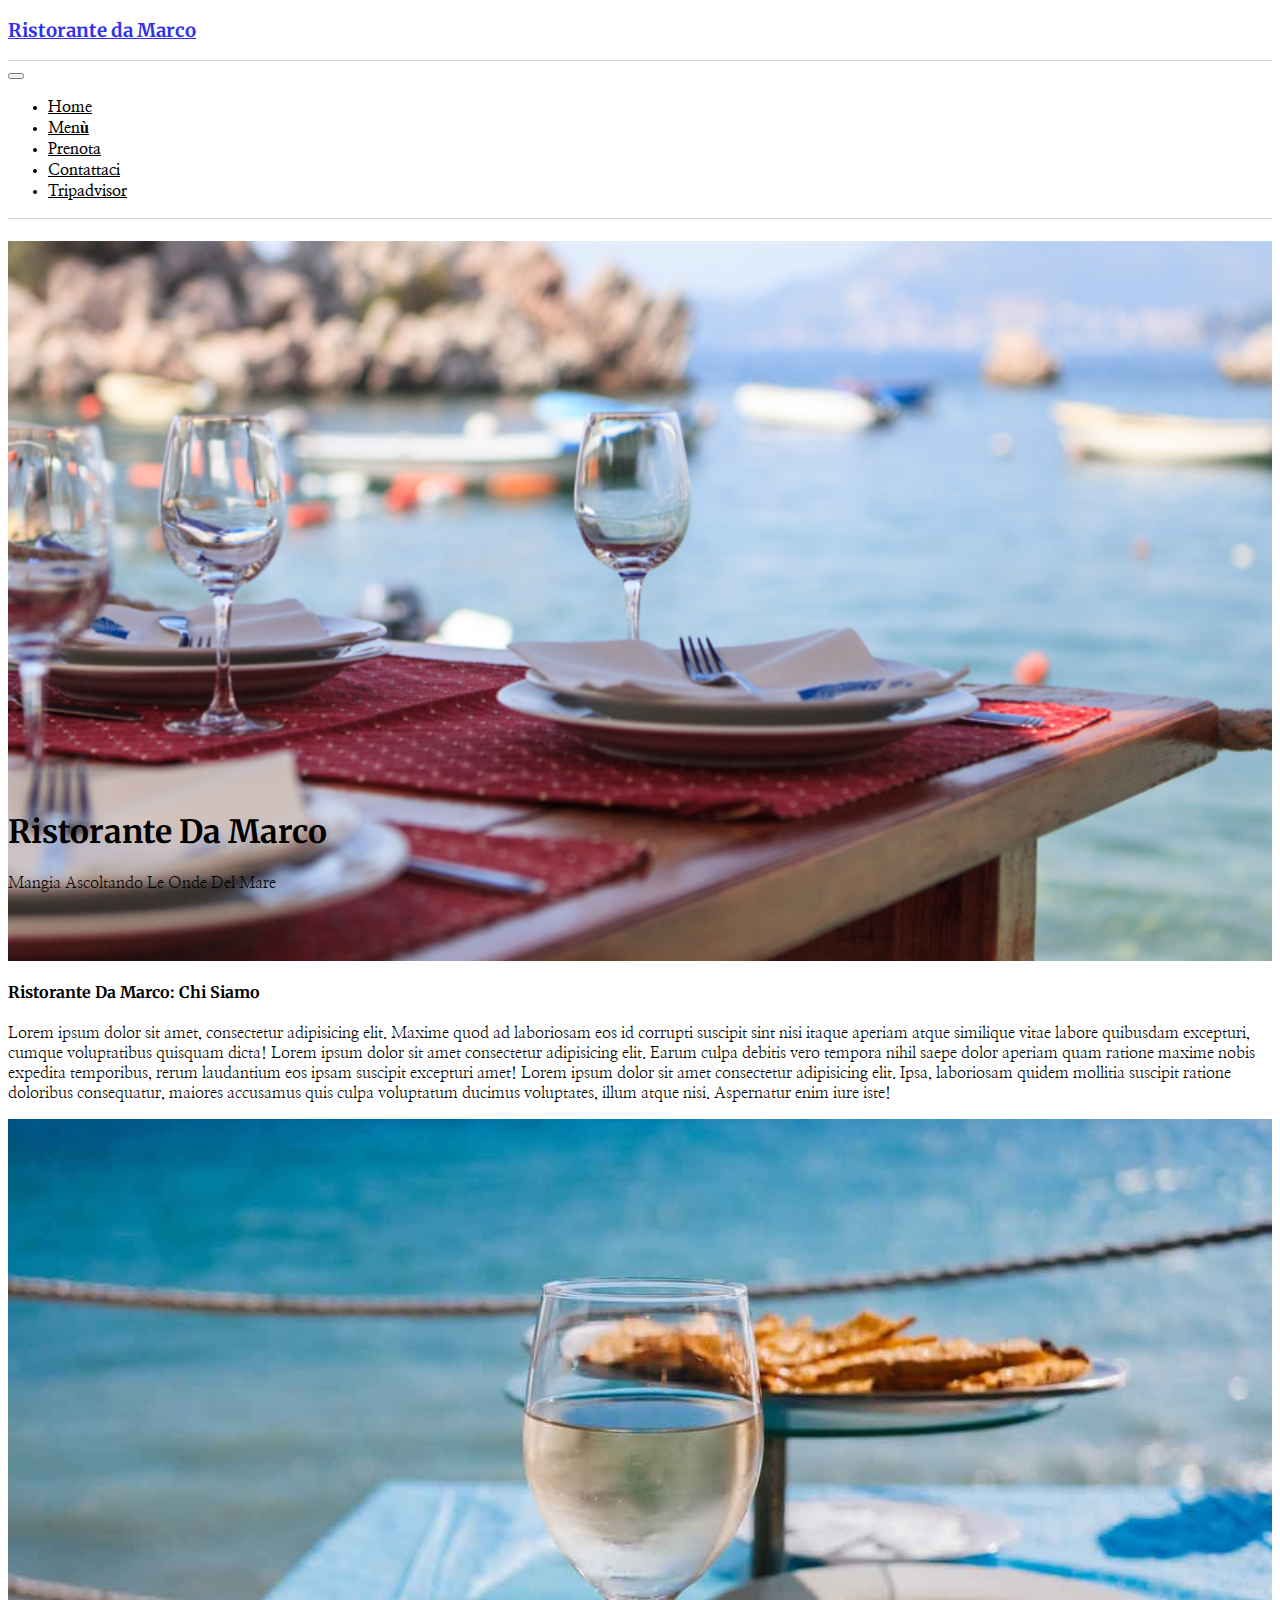
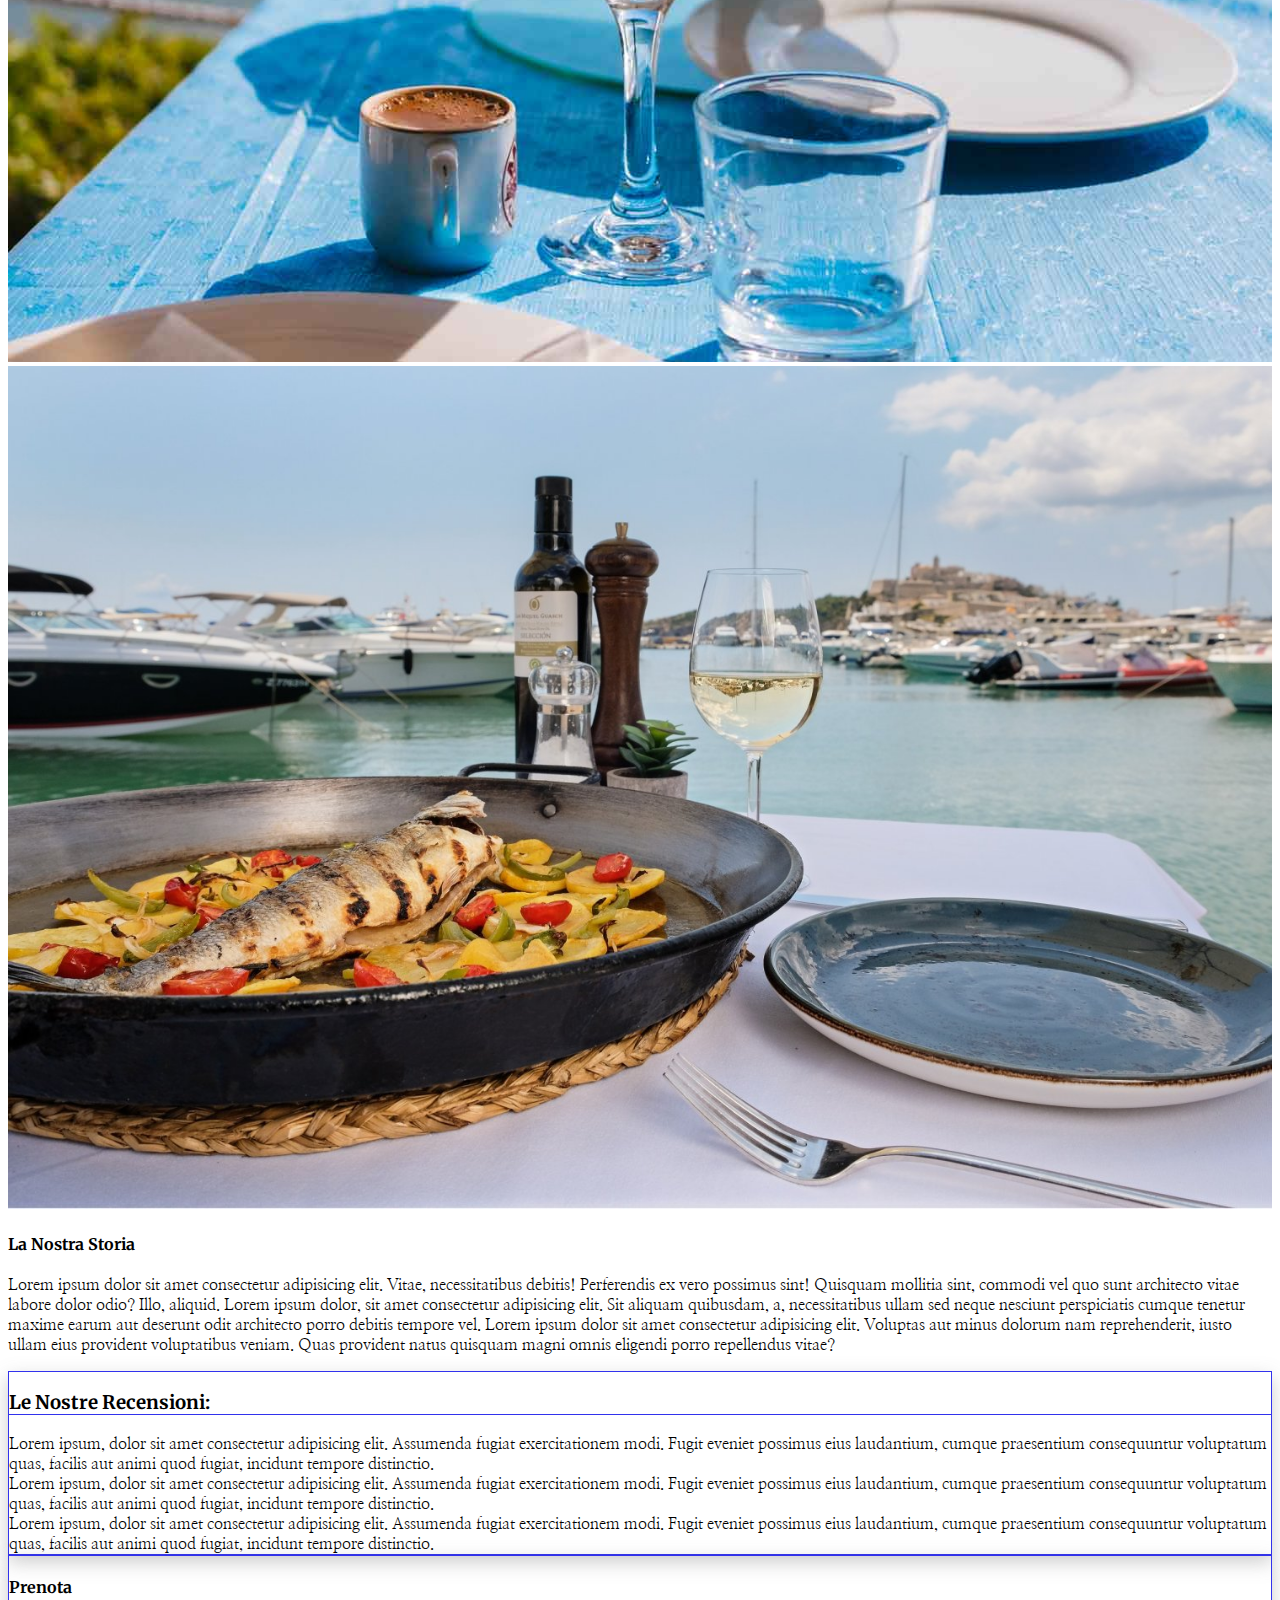
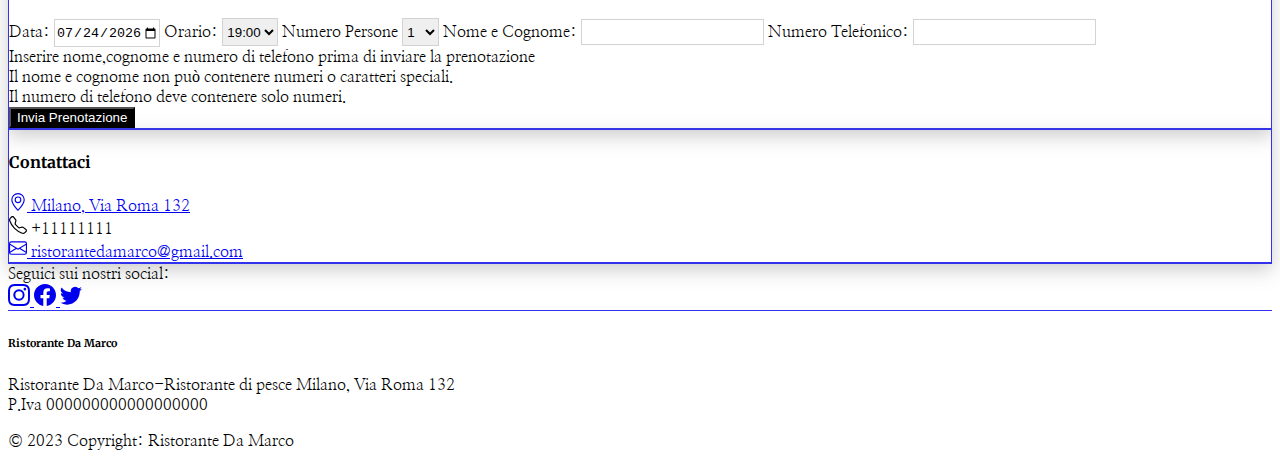
<file: index.html>
<!DOCTYPE html>
<html lang="en">
<head>
    <meta charset="UTF-8">
    <meta http-equiv="X-UA-Compatible" content="IE=edge">
    <meta name="viewport" content="width=device-width, initial-scale=1.0">
    <title>Ristorante Da Marco</title>
    <link href="https://cdn.jsdelivr.net/npm/bootstrap@5.3.0-alpha3/dist/css/bootstrap.min.css" rel="stylesheet" integrity="sha384-KK94CHFLLe+nY2dmCWGMq91rCGa5gtU4mk92HdvYe+M/SXH301p5ILy+dN9+nJOZ" crossorigin="anonymous">
    <link rel="stylesheet" href="stile/mainstyle.css">
    <link rel="preconnect" href="https://fonts.googleapis.com">
    <link rel="preconnect" href="https://fonts.gstatic.com" crossorigin>
    <link href="https://fonts.googleapis.com/css2?family=Cormorant+Garamond:wght@700&display=swap" rel="stylesheet">
    <link rel="preconnect" href="https://fonts.googleapis.com">
    <link rel="preconnect" href="https://fonts.gstatic.com" crossorigin>
    <link href="https://fonts.googleapis.com/css2?family=Merriweather:ital,wght@1,700&display=swap" rel="stylesheet">
    <link rel="preconnect" href="https://fonts.googleapis.com">
    <link rel="preconnect" href="https://fonts.gstatic.com" crossorigin>
    <link href="https://fonts.googleapis.com/css2?family=Nanum+Myeongjo&display=swap" rel="stylesheet">
    <link rel="icon" type="image/x-icon" href="stile/img/favicon3.png">
  </head>
<body>
  <!-- intestazione sito titolo -->
  <div class="row contenitoreintestazionesito">
    <a href="index.html" class="text-decoration-none">
      <h3 class="fonttitoli text-center py-3">
        Ristorante da Marco
      </h3>
    </a>
  </div>
    <!-- navbar -->
    <nav class="navbar navbar-expand-lg fontpiccolo text-center">
        <div class="container-fluid">
          <button class="navbar-toggler" type="button" data-bs-toggle="collapse" data-bs-target="#navbarNav" aria-controls="navbarNav" aria-expanded="false" aria-label="Toggle navigation">
            <span class="navbar-toggler-icon"></span>
          </button>
          <div class="collapse navbar-collapse" id="navbarNav">
            <ul class="navbar-nav mx-auto">
              <li class="nav-item px-1">
                <a class="nav-link" href="index.html">Home</a>
              </li>
              <li class="nav-item px-1">
                <a class="nav-link" href="menu.html">Menù</a>
              </li>
              <li class="nav-item px-1">
                <a class="nav-link" href="prenota.html">Prenota</a>
              </li>
              <li class="nav-item px-1" >
                <a class="nav-link" href="contattaci.html">Contattaci</a>
              </li>
              <li class="nav-item px-1" >
                <a class="nav-link" href="https://www.tripadvisor.it/" target="_blank">Tripadvisor</a>
              </li>
            </ul>
          </div>
        </div>
      </nav>
      
      <!-- carosello -->
      <div class="contenitoreimgmarehome w-100 d-relative">
        <div class="contenitoretitoloimg text-center w-100 d-block">
            <h1 class="w-100 text-white fonttitoli">Ristorante Da Marco</h1>
            <span class="w-100 text-white fontpiccolo">Mangia Ascoltando Le Onde Del Mare</span>
        </div>
      </div>

      <!-- prima griglia testo e foto -->
      <div class="container text-center mt-5">
        <div class="row">
          <div class="col-10 col-md-6 mx-auto">
            <h4 class="text-black fonttitoli">Ristorante Da Marco: Chi Siamo</h4>
            <p class="text-black fontpiccolo">
              Lorem ipsum dolor sit amet, consectetur adipisicing elit. Maxime quod ad laboriosam eos id corrupti suscipit sint nisi itaque aperiam atque similique vitae labore quibusdam excepturi, cumque voluptatibus quisquam dicta!
              Lorem ipsum dolor sit amet consectetur adipisicing elit. Earum culpa debitis vero tempora nihil saepe dolor aperiam quam ratione maxime nobis expedita temporibus, rerum laudantium eos ipsam suscipit excepturi amet!
              Lorem ipsum dolor sit amet consectetur adipisicing elit. Ipsa, laboriosam quidem mollitia suscipit ratione doloribus consequatur, maiores accusamus quis culpa voluptatum ducimus voluptates, illum atque nisi. Aspernatur enim iure iste!
            </p>
          </div>
          <div class="col-10 col-md-6 colonnaprimafotohome mx-auto">
              <img src="stile/img/ristoranti-di-mare-Lazio.jpg" alt="image">
          </div>
        </div>
      </div>

      <!-- seconda griglia testo-foto -->
      <div class="container mt-5 text-center">
        <div class="row">
          <div class="col-10 col-md-6 colonnasecondafotohome mx-auto order-2 order-md-1">
            <img src="stile/img/slideshow-1565694222.jpg" alt="image">
          </div>
          <div class="col-10 col-md-6 mx-auto order-1 order-md-2">
            <h4 class="text-black fonttitoli">La Nostra Storia</h4>
            <p class="text-black fontpiccolo">
              Lorem ipsum dolor sit amet consectetur adipisicing elit. Vitae, necessitatibus debitis! Perferendis ex vero possimus sint! Quisquam mollitia sint, commodi vel quo sunt architecto vitae labore dolor odio? Illo, aliquid.
              Lorem ipsum dolor, sit amet consectetur adipisicing elit. Sit aliquam quibusdam, a, necessitatibus ullam sed neque nesciunt perspiciatis cumque tenetur maxime earum aut deserunt odit architecto porro debitis tempore vel.
              Lorem ipsum dolor sit amet consectetur adipisicing elit. Voluptas aut minus dolorum nam reprehenderit, iusto ullam eius provident voluptatibus veniam. Quas provident natus quisquam magni omnis eligendi porro repellendus vitae?
            </p>
          </div>
        </div>
      </div>

      <!-- sezione recensioni -->
      <div class="container mt-5 contenitorerecensioni text-center py-4 fontpiccolo">
        <div class="row">
          <h3 class="pb-3 text-center fonttitoli">Le Nostre Recensioni:</h3>
              <div class="col-10 col-md-4 pt-4 mx-auto">
                Lorem ipsum, dolor sit amet consectetur adipisicing elit. Assumenda fugiat exercitationem modi. Fugit eveniet possimus eius laudantium, cumque praesentium consequuntur voluptatum quas, facilis aut animi quod fugiat, incidunt tempore distinctio.
              </div>
              <div class="col-10 col-md-4 pt-4 mx-auto">
                Lorem ipsum, dolor sit amet consectetur adipisicing elit. Assumenda fugiat exercitationem modi. Fugit eveniet possimus eius laudantium, cumque praesentium consequuntur voluptatum quas, facilis aut animi quod fugiat, incidunt tempore distinctio.
              </div>
              <div class="col-10 col-md-4 pt-4 mx-auto">
                Lorem ipsum, dolor sit amet consectetur adipisicing elit. Assumenda fugiat exercitationem modi. Fugit eveniet possimus eius laudantium, cumque praesentium consequuntur voluptatum quas, facilis aut animi quod fugiat, incidunt tempore distinctio.
              </div>
        </div>
      </div>

      <!-- sezione prenota -->
      <div class="container text-center mt-5 fontpiccolo contenitoreformprenotazioni">
        <div class="row">
          <div class="col-10 col-md-6 mx-auto">
            <h4 class="text-black fonttitoli my-auto mt-4 mb-3">Prenota</h4>
            <form action="">
              <label for="data" class="my-2">Data:</label>
              <input type="date" id="data" name="data" class="text-center d-block mx-auto w-50 inputprenotazioni" required>
              <label for="email" class="d-block my-2">Orario:</label>
              <select name="orario" id="orario" class="w-50 text-center inputprenotazioni">
                <option value="19:00">19:00</option>
                <option value="19:15">19:15</option>
                <option value="19:30">19:30</option>
                <option value="19:45">19:45</option>
                <option value="20:00">20:00</option>
                <option value="20:15">20:15</option>
                <option value="20:30">20:30</option>
                <option value="20:45">20:45</option>
                <option value="21:00">21:00</option>
                <option value="21:15">21:15</option>
                <option value="21:30">21:30</option>
                <option value="21:45">21:45</option>
                <option value="22:00">22:00</option>
                <option value="22:15">22:15</option>
                <option value="22:30">22:30</option>
                <option value="22:45">22:45</option>
                <option value="23:00">23:00</option>
              </select>
              <label for="password" class="d-block my-2">Numero Persone</label>
              <select name="numeropersone" id="numeropersone" class="w-50 text-center inputprenotazioni">
                <option value="1">1</option>
                <option value="2">2</option>
                <option value="3">3</option>
                <option value="4">4</option>
                <option value="5">5</option>
                <option value="6">6</option>
                <option value="7">7</option>
                <option value="8">8</option>
                <option value="9">9</option>
                <option value="10">10</option>
                <option value="11">11</option>
                <option value="12">12</option>
                <option value="13">13</option>
                <option value="14">14</option>
              </select>
              <label for="username" class="d-block mx-auto my-2">Nome e Cognome:</label>
              <input type="text" id="username" name="username" class="d-block mx-auto w-50 inputprenotazioni text-center">
              <label for="username" class="d-block mx-auto my-2">Numero Telefonico:</label>
              <input type="text" id="cellnumber" name="username" class="d-block mx-auto w-50 inputprenotazioni text-center">
              <!-- alert in caso l'utente commette errori nella prenotazioni -->
              <div class="text-danger border border-danger mt-3 text-center w-100 d-none alertcompilatutticampi">Inserire nome,cognome e numero di telefono prima di inviare la prenotazione</div>
              <div class="text-danger border border-danger mt-3 text-center w-100 d-none alertnomecognome">Il nome e cognome non può contenere numeri o caratteri speciali.</div>
              <div class="text-danger border border-danger mt-3 text-center w-100 d-none alerttelefono">Il numero di telefono deve contenere solo numeri.</div>
              <button type="submit" class="btn mt-4 mb-3 my-1">Invia Prenotazione</button>
            </form>
          </div>
        </div>
      </div>

      <!-- sezione contattaci -->
      <div class="container mt-5 text-center fontpiccolo pb-5 contenitoricontatti">
        <div class="row">
          <div class="col-10 col-md-6 mx-auto">
            <h4 class="fonttitoli mt-3 mb-3">Contattaci</h4>
            <div class="py-2">
              <a href="https://www.google.it/maps/preview" target="_blank" class="text-decoration-none">
                  <svg xmlns="http://www.w3.org/2000/svg" width="18" height="18" fill="currentColor" class="bi bi-geo-alt text-black" viewBox="0 0 16 16">
                    <path d="M12.166 8.94c-.524 1.062-1.234 2.12-1.96 3.07A31.493 31.493 0 0 1 8 14.58a31.481 31.481 0 0 1-2.206-2.57c-.726-.95-1.436-2.008-1.96-3.07C3.304 7.867 3 6.862 3 6a5 5 0 0 1 10 0c0 .862-.305 1.867-.834 2.94zM8 16s6-5.686 6-10A6 6 0 0 0 2 6c0 4.314 6 10 6 10z"/>
                    <path d="M8 8a2 2 0 1 1 0-4 2 2 0 0 1 0 4zm0 1a3 3 0 1 0 0-6 3 3 0 0 0 0 6z"/>
                  </svg>
                  <span class="text-black">Milano, Via Roma 132</span>
              </a>
            </div>
            <div class="py-2">
              <svg xmlns="http://www.w3.org/2000/svg" width="18" height="18" fill="currentColor" class="bi bi-telephone" viewBox="0 0 16 16">
                <path d="M3.654 1.328a.678.678 0 0 0-1.015-.063L1.605 2.3c-.483.484-.661 1.169-.45 1.77a17.568 17.568 0 0 0 4.168 6.608 17.569 17.569 0 0 0 6.608 4.168c.601.211 1.286.033 1.77-.45l1.034-1.034a.678.678 0 0 0-.063-1.015l-2.307-1.794a.678.678 0 0 0-.58-.122l-2.19.547a1.745 1.745 0 0 1-1.657-.459L5.482 8.062a1.745 1.745 0 0 1-.46-1.657l.548-2.19a.678.678 0 0 0-.122-.58L3.654 1.328zM1.884.511a1.745 1.745 0 0 1 2.612.163L6.29 2.98c.329.423.445.974.315 1.494l-.547 2.19a.678.678 0 0 0 .178.643l2.457 2.457a.678.678 0 0 0 .644.178l2.189-.547a1.745 1.745 0 0 1 1.494.315l2.306 1.794c.829.645.905 1.87.163 2.611l-1.034 1.034c-.74.74-1.846 1.065-2.877.702a18.634 18.634 0 0 1-7.01-4.42 18.634 18.634 0 0 1-4.42-7.009c-.362-1.03-.037-2.137.703-2.877L1.885.511z"/>
              </svg>
              <span class="text-black">+11111111</span>
            </div>
            <div class="mb-4 py-2">
              <a href="https://mail.google.com/mail/u/0/#inbox" target="_blank" class="text-decoration-none">
                  <svg xmlns="http://www.w3.org/2000/svg" width="18" height="18" fill="currentColor" class="text-black bi bi-envelope" viewBox="0 0 16 16">
                    <path d="M0 4a2 2 0 0 1 2-2h12a2 2 0 0 1 2 2v8a2 2 0 0 1-2 2H2a2 2 0 0 1-2-2V4Zm2-1a1 1 0 0 0-1 1v.217l7 4.2 7-4.2V4a1 1 0 0 0-1-1H2Zm13 2.383-4.708 2.825L15 11.105V5.383Zm-.034 6.876-5.64-3.471L8 9.583l-1.326-.795-5.64 3.47A1 1 0 0 0 2 13h12a1 1 0 0 0 .966-.741ZM1 11.105l4.708-2.897L1 5.383v5.722Z"/>
                  </svg>
                  <span class="text-black">ristorantedamarco@gmail.com</span>          
              </a>
            </div>
          </div>
        </div>
      </div>

      <!-- Footer -->
<footer class="text-center text-lg-start text-muted mt-5">
  <!-- Section: Social media -->
  <section class="d-flex justify-content-center justify-content-lg-between p-4 sezionesocialfooter">
    <!-- Left -->
    <div class="me-5 d-none d-lg-block fontpiccolo text-black">
      <span>Seguici sui nostri social:</span>
    </div>
    <!-- Left -->

    <!-- Right -->
    <div class="text-black">
        <a href="https://www.instagram.com/" target="_blank" class="text-decoration-none text-black me-4">
          <svg xmlns="http://www.w3.org/2000/svg" width="22" height="22" fill="currentColor" class="bi bi-instagram" viewBox="0 0 16 16">
            <path d="M8 0C5.829 0 5.556.01 4.703.048 3.85.088 3.269.222 2.76.42a3.917 3.917 0 0 0-1.417.923A3.927 3.927 0 0 0 .42 2.76C.222 3.268.087 3.85.048 4.7.01 5.555 0 5.827 0 8.001c0 2.172.01 2.444.048 3.297.04.852.174 1.433.372 1.942.205.526.478.972.923 1.417.444.445.89.719 1.416.923.51.198 1.09.333 1.942.372C5.555 15.99 5.827 16 8 16s2.444-.01 3.298-.048c.851-.04 1.434-.174 1.943-.372a3.916 3.916 0 0 0 1.416-.923c.445-.445.718-.891.923-1.417.197-.509.332-1.09.372-1.942C15.99 10.445 16 10.173 16 8s-.01-2.445-.048-3.299c-.04-.851-.175-1.433-.372-1.941a3.926 3.926 0 0 0-.923-1.417A3.911 3.911 0 0 0 13.24.42c-.51-.198-1.092-.333-1.943-.372C10.443.01 10.172 0 7.998 0h.003zm-.717 1.442h.718c2.136 0 2.389.007 3.232.046.78.035 1.204.166 1.486.275.373.145.64.319.92.599.28.28.453.546.598.92.11.281.24.705.275 1.485.039.843.047 1.096.047 3.231s-.008 2.389-.047 3.232c-.035.78-.166 1.203-.275 1.485a2.47 2.47 0 0 1-.599.919c-.28.28-.546.453-.92.598-.28.11-.704.24-1.485.276-.843.038-1.096.047-3.232.047s-2.39-.009-3.233-.047c-.78-.036-1.203-.166-1.485-.276a2.478 2.478 0 0 1-.92-.598 2.48 2.48 0 0 1-.6-.92c-.109-.281-.24-.705-.275-1.485-.038-.843-.046-1.096-.046-3.233 0-2.136.008-2.388.046-3.231.036-.78.166-1.204.276-1.486.145-.373.319-.64.599-.92.28-.28.546-.453.92-.598.282-.11.705-.24 1.485-.276.738-.034 1.024-.044 2.515-.045v.002zm4.988 1.328a.96.96 0 1 0 0 1.92.96.96 0 0 0 0-1.92zm-4.27 1.122a4.109 4.109 0 1 0 0 8.217 4.109 4.109 0 0 0 0-8.217zm0 1.441a2.667 2.667 0 1 1 0 5.334 2.667 2.667 0 0 1 0-5.334z"/>
          </svg>
        </a>
      <a href="https://it-it.facebook.com/" target="_blank" class="me-4 text-black text-decoration-none">
        <svg xmlns="http://www.w3.org/2000/svg" width="22" height="22" fill="currentColor" class="bi bi-facebook" viewBox="0 0 16 16">
          <path d="M16 8.049c0-4.446-3.582-8.05-8-8.05C3.58 0-.002 3.603-.002 8.05c0 4.017 2.926 7.347 6.75 7.951v-5.625h-2.03V8.05H6.75V6.275c0-2.017 1.195-3.131 3.022-3.131.876 0 1.791.157 1.791.157v1.98h-1.009c-.993 0-1.303.621-1.303 1.258v1.51h2.218l-.354 2.326H9.25V16c3.824-.604 6.75-3.934 6.75-7.951z"/>
        </svg>
      </a>
      <a href="https://twitter.com/?lang=it" target="_blank" class="me-4 text-black text-decoration-none">
        <svg xmlns="http://www.w3.org/2000/svg" width="22" height="22" fill="currentColor" class="bi bi-twitter" viewBox="0 0 16 16">
          <path d="M5.026 15c6.038 0 9.341-5.003 9.341-9.334 0-.14 0-.282-.006-.422A6.685 6.685 0 0 0 16 3.542a6.658 6.658 0 0 1-1.889.518 3.301 3.301 0 0 0 1.447-1.817 6.533 6.533 0 0 1-2.087.793A3.286 3.286 0 0 0 7.875 6.03a9.325 9.325 0 0 1-6.767-3.429 3.289 3.289 0 0 0 1.018 4.382A3.323 3.323 0 0 1 .64 6.575v.045a3.288 3.288 0 0 0 2.632 3.218 3.203 3.203 0 0 1-.865.115 3.23 3.23 0 0 1-.614-.057 3.283 3.283 0 0 0 3.067 2.277A6.588 6.588 0 0 1 .78 13.58a6.32 6.32 0 0 1-.78-.045A9.344 9.344 0 0 0 5.026 15z"/>
        </svg>
      </a>
    </div>
    <!-- Right -->
  </section>
  <!-- Section: Social media -->

  <!-- Section: Links  -->
  <section class="pb-0">
    <div class="container text-center text-md-start mt-5">
      <!-- Grid row -->
      <div class="row mt-3">
        <!-- Grid column -->
        <div class="col-md-3 col-lg-4 col-xl-3 mx-auto text-center">
          <!-- Content -->
          <h6 class="text-uppercase fw-bold mb-3 fonttitoli text-black">
            <i class="fas fa-gem me-3"></i>Ristorante Da Marco
          </h6>
          <p class="fontpiccolo text-black">
            Ristorante Da Marco-Ristorante di pesce Milano, Via Roma 132 <br> P.Iva 000000000000000000
          </p>
        </div>
        <!-- Grid column -->
        </div>
    </div>
  </section>
  <!-- Copyright -->
  <div class="text-center pb-4 pt-2 fontpiccolo text-black">
    © 2023 Copyright: Ristorante Da Marco 
  </div>
  <!-- Copyright -->
</footer>
<!-- Footer -->

    <script src="javascript/app.js"></script>
    <script src="https://cdn.jsdelivr.net/npm/bootstrap@5.3.0-alpha3/dist/js/bootstrap.bundle.min.js" integrity="sha384-ENjdO4Dr2bkBIFxQpeoTz1HIcje39Wm4jDKdf19U8gI4ddQ3GYNS7NTKfAdVQSZe" crossorigin="anonymous"></script>
</body>
</html>
</file>
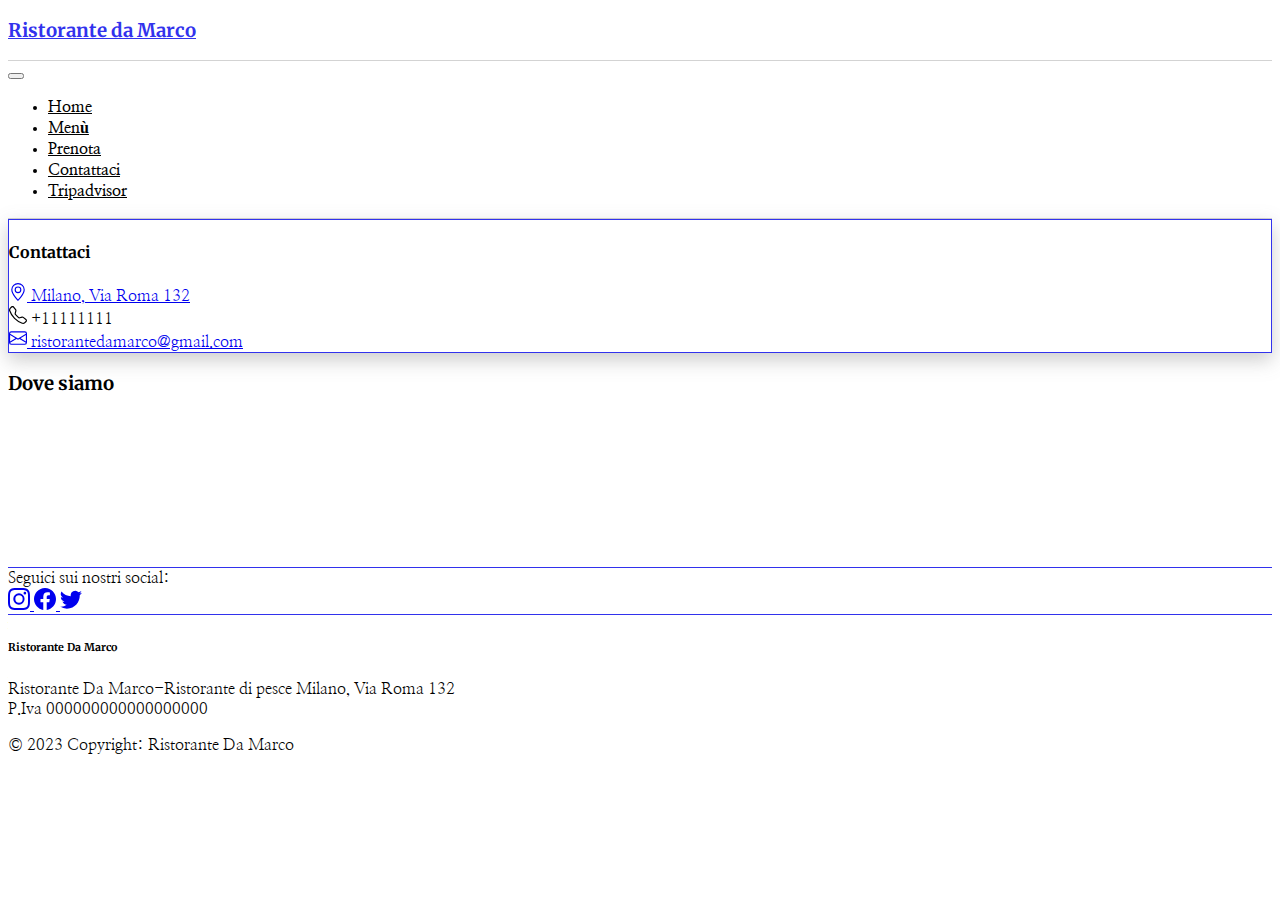
<file: contattaci.html>
<!DOCTYPE html>
<html lang="en">
<head>
    <meta charset="UTF-8">
    <meta http-equiv="X-UA-Compatible" content="IE=edge">
    <meta name="viewport" content="width=device-width, initial-scale=1.0">
    <title>Contattaci</title>
    <link href="https://cdn.jsdelivr.net/npm/bootstrap@5.3.0-alpha3/dist/css/bootstrap.min.css" rel="stylesheet" integrity="sha384-KK94CHFLLe+nY2dmCWGMq91rCGa5gtU4mk92HdvYe+M/SXH301p5ILy+dN9+nJOZ" crossorigin="anonymous">
    <link rel="stylesheet" href="stile/mainstyle.css">
    <link rel="preconnect" href="https://fonts.googleapis.com">
    <link rel="preconnect" href="https://fonts.gstatic.com" crossorigin>
    <link href="https://fonts.googleapis.com/css2?family=Cormorant+Garamond:wght@700&display=swap" rel="stylesheet">
    <link rel="preconnect" href="https://fonts.googleapis.com">
    <link rel="preconnect" href="https://fonts.gstatic.com" crossorigin>
    <link href="https://fonts.googleapis.com/css2?family=Merriweather:ital,wght@1,700&display=swap" rel="stylesheet">
    <link rel="preconnect" href="https://fonts.googleapis.com">
    <link rel="preconnect" href="https://fonts.gstatic.com" crossorigin>
    <link href="https://fonts.googleapis.com/css2?family=Nanum+Myeongjo&display=swap" rel="stylesheet">
    <link rel="icon" type="image/x-icon" href="stile/img/favicon3.png">
</head>
<body>
  <!-- intestazione sito titolo -->
  <div class="row contenitoreintestazionesito">
    <a href="index.html" class="text-decoration-none">
      <h3 class="fonttitoli text-center py-3">
        Ristorante da Marco
      </h3>
    </a>
  </div>
    <!-- navbar -->
    <nav class="navbar navbar-expand-lg fontpiccolo text-center">
        <div class="container-fluid">
          <button class="navbar-toggler" type="button" data-bs-toggle="collapse" data-bs-target="#navbarNav" aria-controls="navbarNav" aria-expanded="false" aria-label="Toggle navigation">
            <span class="navbar-toggler-icon"></span>
          </button>
          <div class="collapse navbar-collapse" id="navbarNav">
            <ul class="navbar-nav mx-auto">
              <li class="nav-item px-1">
                <a class="nav-link" href="index.html">Home</a>
              </li>
              <li class="nav-item px-1">
                <a class="nav-link" href="menu.html">Menù</a>
              </li>
              <li class="nav-item px-1">
                <a class="nav-link" href="prenota.html">Prenota</a>
              </li>
              <li class="nav-item px-1" >
                <a class="nav-link" href="contattaci.html">Contattaci</a>
              </li>
              <li class="nav-item px-1" >
                <a class="nav-link" href="https://www.tripadvisor.it/" target="_blank">Tripadvisor</a>
              </li>
            </ul>
          </div>
        </div>
      </nav>

      <!-- sezione contattaci -->
      <div class="container mt-5 text-center fontpiccolo pb-5 contenitoricontatti">
        <div class="row">
          <div class="col-10 col-md-6 mx-auto">
            <h4 class="fonttitoli mt-3 mb-3">Contattaci</h4>
            <div class="py-2">
              <a href="https://www.google.it/maps/preview" target="_blank" class="text-decoration-none">
                  <svg xmlns="http://www.w3.org/2000/svg" width="18" height="18" fill="currentColor" class="bi bi-geo-alt text-black" viewBox="0 0 16 16">
                    <path d="M12.166 8.94c-.524 1.062-1.234 2.12-1.96 3.07A31.493 31.493 0 0 1 8 14.58a31.481 31.481 0 0 1-2.206-2.57c-.726-.95-1.436-2.008-1.96-3.07C3.304 7.867 3 6.862 3 6a5 5 0 0 1 10 0c0 .862-.305 1.867-.834 2.94zM8 16s6-5.686 6-10A6 6 0 0 0 2 6c0 4.314 6 10 6 10z"/>
                    <path d="M8 8a2 2 0 1 1 0-4 2 2 0 0 1 0 4zm0 1a3 3 0 1 0 0-6 3 3 0 0 0 0 6z"/>
                  </svg>
                  <span class="text-black">Milano, Via Roma 132</span>
              </a>
            </div>
            <div class="py-2">
              <svg xmlns="http://www.w3.org/2000/svg" width="18" height="18" fill="currentColor" class="bi bi-telephone" viewBox="0 0 16 16">
                <path d="M3.654 1.328a.678.678 0 0 0-1.015-.063L1.605 2.3c-.483.484-.661 1.169-.45 1.77a17.568 17.568 0 0 0 4.168 6.608 17.569 17.569 0 0 0 6.608 4.168c.601.211 1.286.033 1.77-.45l1.034-1.034a.678.678 0 0 0-.063-1.015l-2.307-1.794a.678.678 0 0 0-.58-.122l-2.19.547a1.745 1.745 0 0 1-1.657-.459L5.482 8.062a1.745 1.745 0 0 1-.46-1.657l.548-2.19a.678.678 0 0 0-.122-.58L3.654 1.328zM1.884.511a1.745 1.745 0 0 1 2.612.163L6.29 2.98c.329.423.445.974.315 1.494l-.547 2.19a.678.678 0 0 0 .178.643l2.457 2.457a.678.678 0 0 0 .644.178l2.189-.547a1.745 1.745 0 0 1 1.494.315l2.306 1.794c.829.645.905 1.87.163 2.611l-1.034 1.034c-.74.74-1.846 1.065-2.877.702a18.634 18.634 0 0 1-7.01-4.42 18.634 18.634 0 0 1-4.42-7.009c-.362-1.03-.037-2.137.703-2.877L1.885.511z"/>
              </svg>
              <span class="text-black">+11111111</span>
            </div>
            <div class="mb-4 py-2">
              <a href="https://mail.google.com/mail/u/0/#inbox" target="_blank" class="text-decoration-none">
                  <svg xmlns="http://www.w3.org/2000/svg" width="18" height="18" fill="currentColor" class="text-black bi bi-envelope" viewBox="0 0 16 16">
                    <path d="M0 4a2 2 0 0 1 2-2h12a2 2 0 0 1 2 2v8a2 2 0 0 1-2 2H2a2 2 0 0 1-2-2V4Zm2-1a1 1 0 0 0-1 1v.217l7 4.2 7-4.2V4a1 1 0 0 0-1-1H2Zm13 2.383-4.708 2.825L15 11.105V5.383Zm-.034 6.876-5.64-3.471L8 9.583l-1.326-.795-5.64 3.47A1 1 0 0 0 2 13h12a1 1 0 0 0 .966-.741ZM1 11.105l4.708-2.897L1 5.383v5.722Z"/>
                  </svg>
                  <span class="text-black">ristorantedamarco@gmail.com</span>          
              </a>
            </div>
          </div>
        </div>
      </div>

      <div class="container text-center">
        <div class="row">
            <div class="col-10 col-md-12 mx-auto">
                <h3 class="fonttitoli py-3">Dove siamo</h3>
                <iframe src="https://www.google.com/maps/embed?pb=!1m18!1m12!1m3!1d179094.07220573016!2d9.012919680094992!3d45.462856166305734!2m3!1f0!2f0!3f0!3m2!1i1024!2i768!4f13.1!3m3!1m2!1s0x4786c1493f1275e7%3A0x3cffcd13c6740e8d!2sMilan%2C%20Metropolitan%20City%20of%20Milan!5e0!3m2!1sen!2sit!4v1683229936736!5m2!1sen!2sit" class="iframegooglemap pb-5" style="border:0;" allowfullscreen="" loading="lazy" referrerpolicy="no-referrer-when-downgrade"></iframe>
            </div>
        </div>
      </div>
    
          <!-- Footer -->
<footer class="text-center text-lg-start text-muted mt-5">
  <!-- Section: Social media -->
  <section class="d-flex justify-content-center justify-content-lg-between p-4 sezionesocialfooter">
    <!-- Left -->
    <div class="me-5 d-none d-lg-block fontpiccolo text-black">
      <span>Seguici sui nostri social:</span>
    </div>
    <!-- Left -->

    <!-- Right -->
    <div class="text-black">
        <a href="https://www.instagram.com/" target="_blank" class="text-decoration-none text-black me-4">
          <svg xmlns="http://www.w3.org/2000/svg" width="22" height="22" fill="currentColor" class="bi bi-instagram" viewBox="0 0 16 16">
            <path d="M8 0C5.829 0 5.556.01 4.703.048 3.85.088 3.269.222 2.76.42a3.917 3.917 0 0 0-1.417.923A3.927 3.927 0 0 0 .42 2.76C.222 3.268.087 3.85.048 4.7.01 5.555 0 5.827 0 8.001c0 2.172.01 2.444.048 3.297.04.852.174 1.433.372 1.942.205.526.478.972.923 1.417.444.445.89.719 1.416.923.51.198 1.09.333 1.942.372C5.555 15.99 5.827 16 8 16s2.444-.01 3.298-.048c.851-.04 1.434-.174 1.943-.372a3.916 3.916 0 0 0 1.416-.923c.445-.445.718-.891.923-1.417.197-.509.332-1.09.372-1.942C15.99 10.445 16 10.173 16 8s-.01-2.445-.048-3.299c-.04-.851-.175-1.433-.372-1.941a3.926 3.926 0 0 0-.923-1.417A3.911 3.911 0 0 0 13.24.42c-.51-.198-1.092-.333-1.943-.372C10.443.01 10.172 0 7.998 0h.003zm-.717 1.442h.718c2.136 0 2.389.007 3.232.046.78.035 1.204.166 1.486.275.373.145.64.319.92.599.28.28.453.546.598.92.11.281.24.705.275 1.485.039.843.047 1.096.047 3.231s-.008 2.389-.047 3.232c-.035.78-.166 1.203-.275 1.485a2.47 2.47 0 0 1-.599.919c-.28.28-.546.453-.92.598-.28.11-.704.24-1.485.276-.843.038-1.096.047-3.232.047s-2.39-.009-3.233-.047c-.78-.036-1.203-.166-1.485-.276a2.478 2.478 0 0 1-.92-.598 2.48 2.48 0 0 1-.6-.92c-.109-.281-.24-.705-.275-1.485-.038-.843-.046-1.096-.046-3.233 0-2.136.008-2.388.046-3.231.036-.78.166-1.204.276-1.486.145-.373.319-.64.599-.92.28-.28.546-.453.92-.598.282-.11.705-.24 1.485-.276.738-.034 1.024-.044 2.515-.045v.002zm4.988 1.328a.96.96 0 1 0 0 1.92.96.96 0 0 0 0-1.92zm-4.27 1.122a4.109 4.109 0 1 0 0 8.217 4.109 4.109 0 0 0 0-8.217zm0 1.441a2.667 2.667 0 1 1 0 5.334 2.667 2.667 0 0 1 0-5.334z"/>
          </svg>
        </a>
      <a href="https://it-it.facebook.com/" target="_blank" class="me-4 text-black text-decoration-none">
        <svg xmlns="http://www.w3.org/2000/svg" width="22" height="22" fill="currentColor" class="bi bi-facebook" viewBox="0 0 16 16">
          <path d="M16 8.049c0-4.446-3.582-8.05-8-8.05C3.58 0-.002 3.603-.002 8.05c0 4.017 2.926 7.347 6.75 7.951v-5.625h-2.03V8.05H6.75V6.275c0-2.017 1.195-3.131 3.022-3.131.876 0 1.791.157 1.791.157v1.98h-1.009c-.993 0-1.303.621-1.303 1.258v1.51h2.218l-.354 2.326H9.25V16c3.824-.604 6.75-3.934 6.75-7.951z"/>
        </svg>
      </a>
      <a href="https://twitter.com/?lang=it" target="_blank" class="me-4 text-black text-decoration-none">
        <svg xmlns="http://www.w3.org/2000/svg" width="22" height="22" fill="currentColor" class="bi bi-twitter" viewBox="0 0 16 16">
          <path d="M5.026 15c6.038 0 9.341-5.003 9.341-9.334 0-.14 0-.282-.006-.422A6.685 6.685 0 0 0 16 3.542a6.658 6.658 0 0 1-1.889.518 3.301 3.301 0 0 0 1.447-1.817 6.533 6.533 0 0 1-2.087.793A3.286 3.286 0 0 0 7.875 6.03a9.325 9.325 0 0 1-6.767-3.429 3.289 3.289 0 0 0 1.018 4.382A3.323 3.323 0 0 1 .64 6.575v.045a3.288 3.288 0 0 0 2.632 3.218 3.203 3.203 0 0 1-.865.115 3.23 3.23 0 0 1-.614-.057 3.283 3.283 0 0 0 3.067 2.277A6.588 6.588 0 0 1 .78 13.58a6.32 6.32 0 0 1-.78-.045A9.344 9.344 0 0 0 5.026 15z"/>
        </svg>
      </a>
    </div>
    <!-- Right -->
  </section>
  <!-- Section: Social media -->

  <!-- Section: Links  -->
  <section class="pb-0">
    <div class="container text-center text-md-start mt-5">
      <!-- Grid row -->
      <div class="row mt-3">
        <!-- Grid column -->
        <div class="col-md-3 col-lg-4 col-xl-3 mx-auto text-center">
          <!-- Content -->
          <h6 class="text-uppercase fw-bold mb-3 fonttitoli text-black">
            <i class="fas fa-gem me-3"></i>Ristorante Da Marco
          </h6>
          <p class="fontpiccolo text-black">
            Ristorante Da Marco-Ristorante di pesce Milano, Via Roma 132 <br> P.Iva 000000000000000000
          </p>
        </div>
        <!-- Grid column -->
        </div>
    </div>
  </section>
  <!-- Copyright -->
  <div class="text-center pb-4 pt-2 fontpiccolo text-black">
    © 2023 Copyright: Ristorante Da Marco 
  </div>
  <!-- Copyright -->
</footer>
<!-- Footer -->

  <script src="https://cdn.jsdelivr.net/npm/bootstrap@5.3.0-alpha3/dist/js/bootstrap.bundle.min.js" integrity="sha384-ENjdO4Dr2bkBIFxQpeoTz1HIcje39Wm4jDKdf19U8gI4ddQ3GYNS7NTKfAdVQSZe" crossorigin="anonymous"></script>
</body>
</html>
</file>
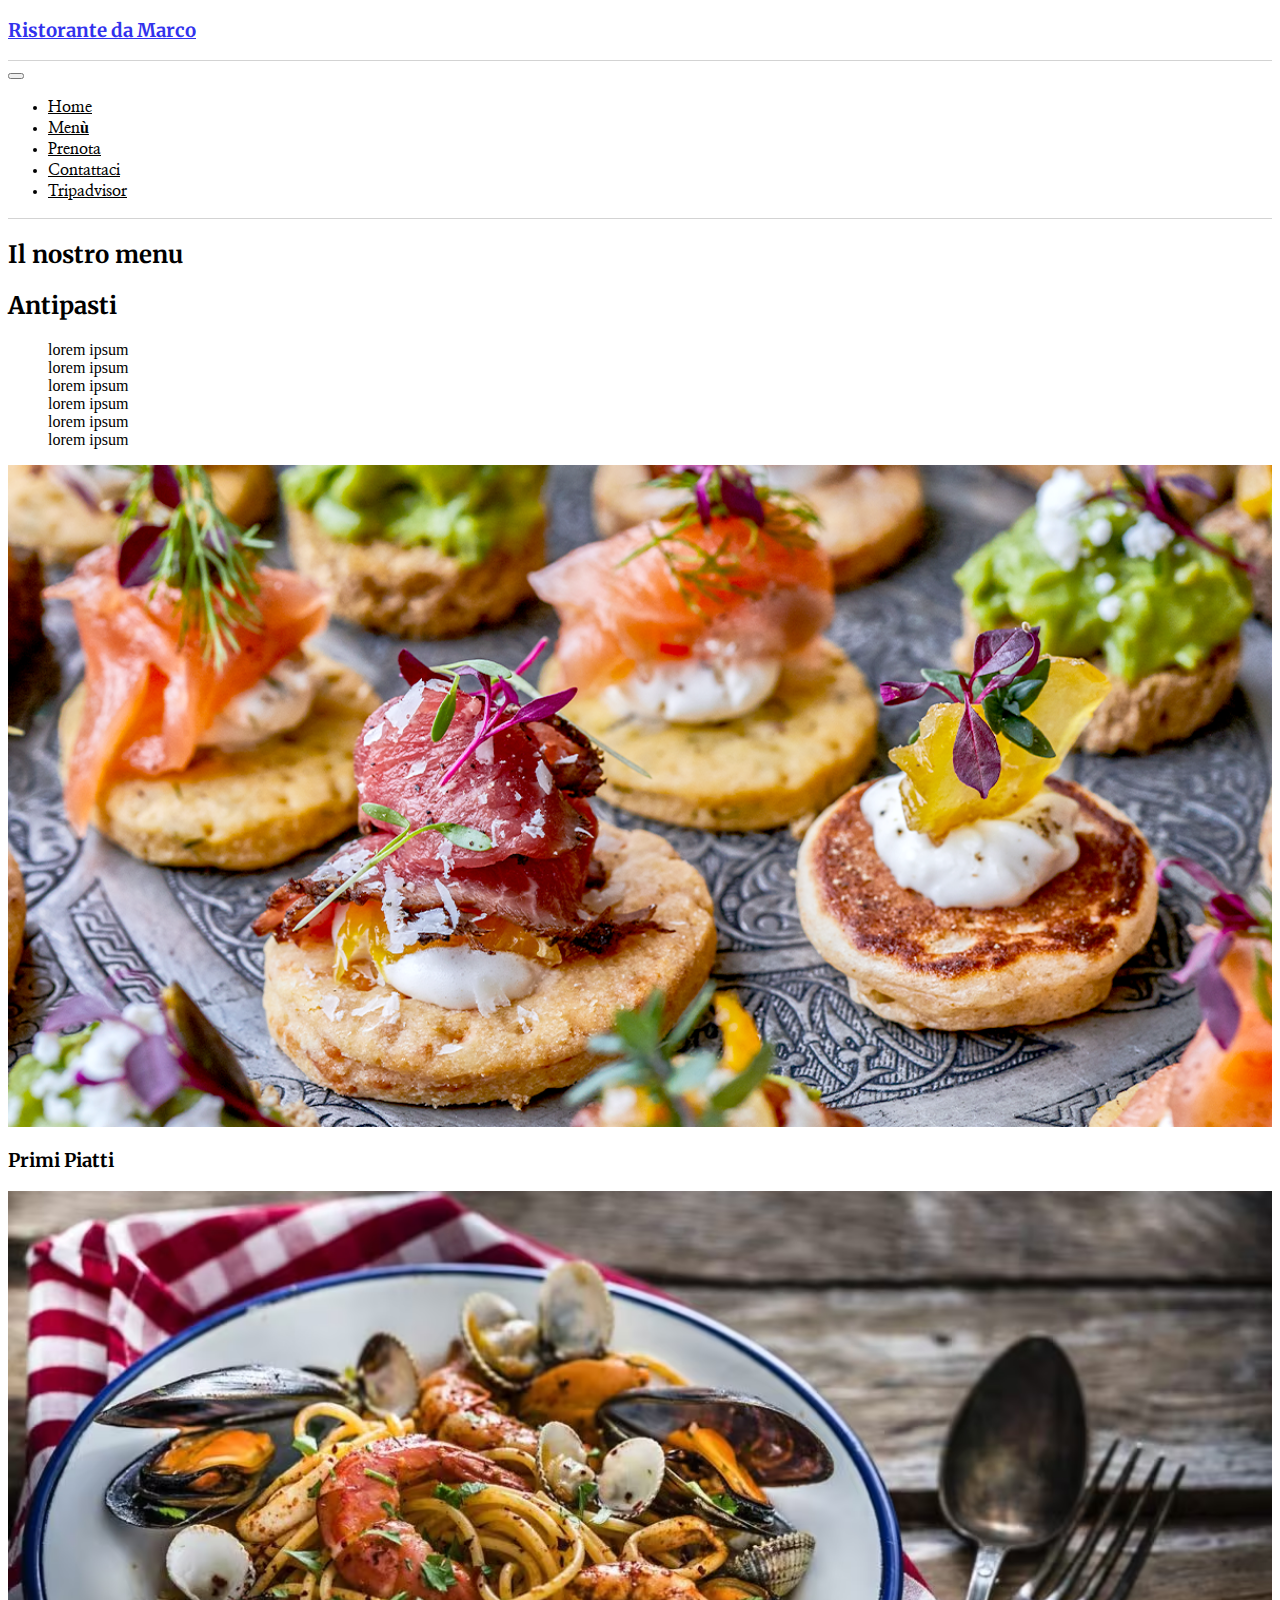
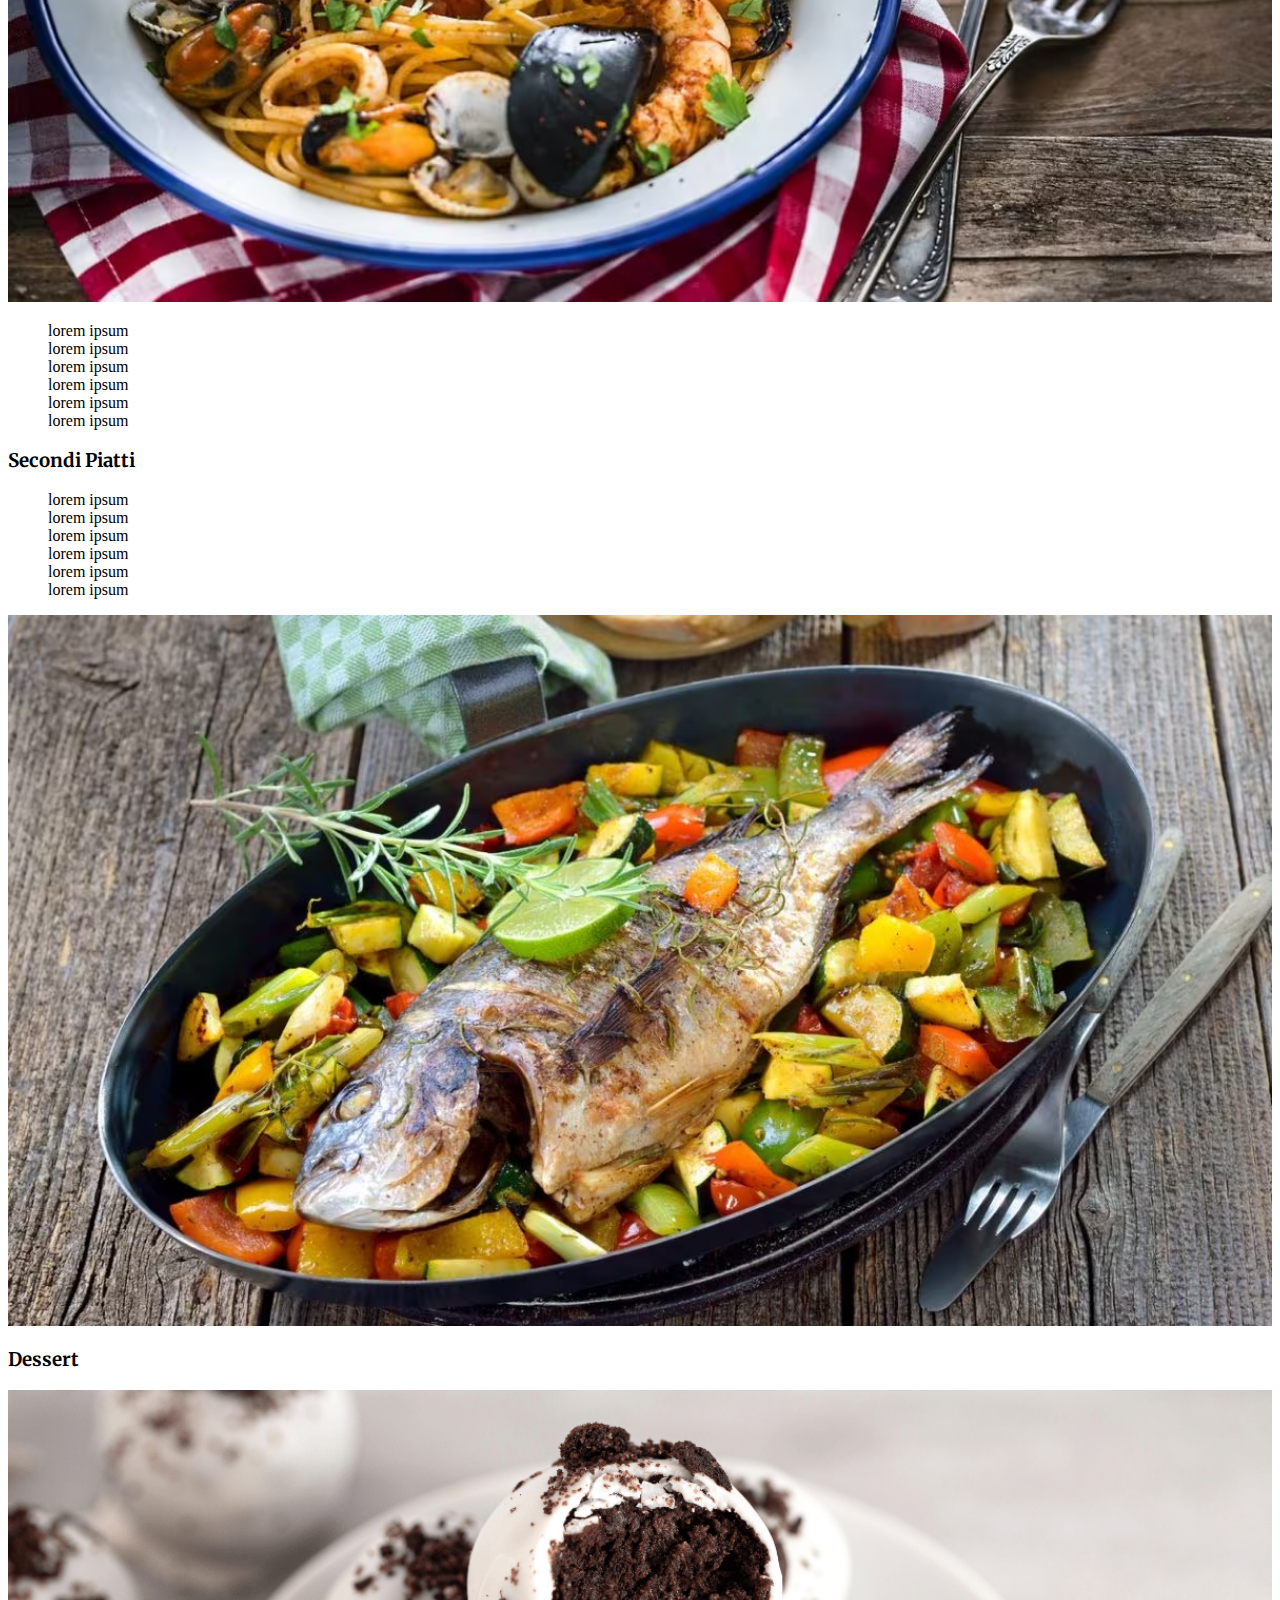
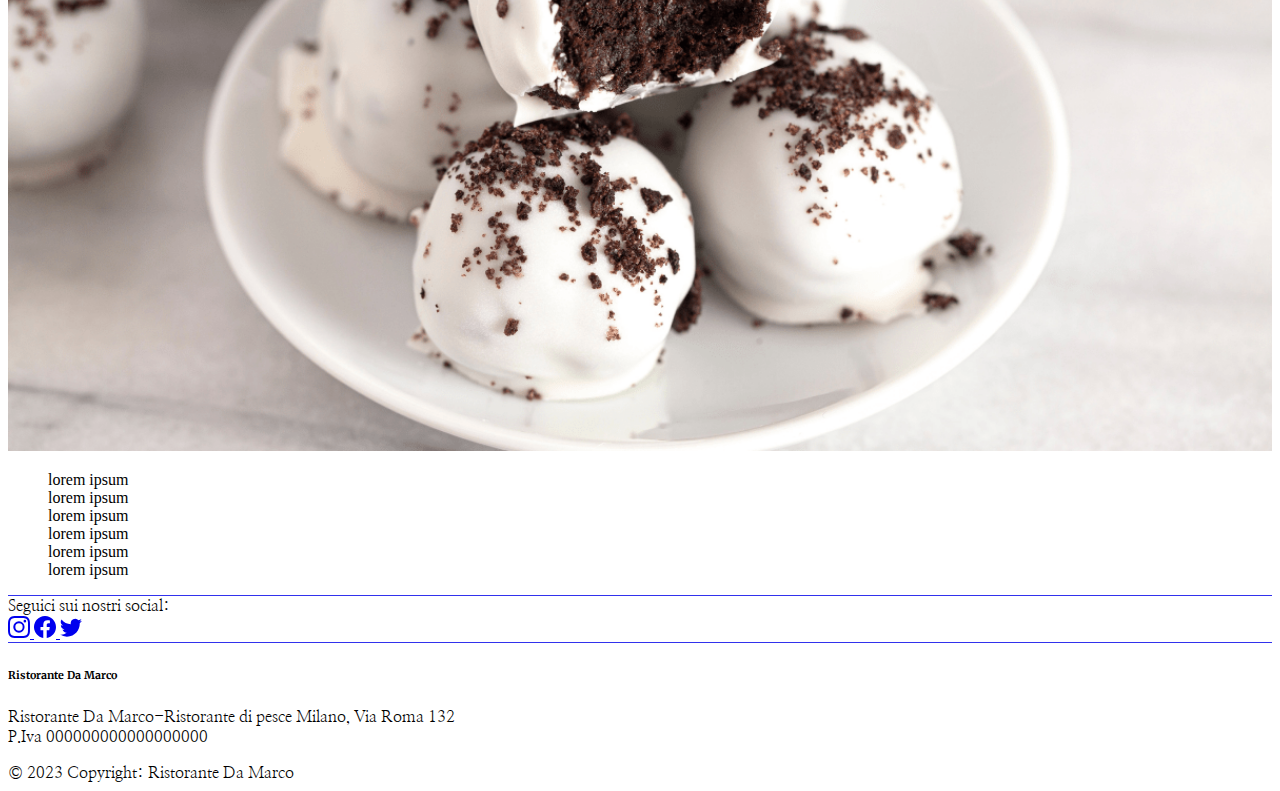
<file: menu.html>
<!DOCTYPE html>
<html lang="en">
<head>
    <meta charset="UTF-8">
    <meta http-equiv="X-UA-Compatible" content="IE=edge">
    <meta name="viewport" content="width=device-width, initial-scale=1.0">
    <title>Menu</title>
    <link href="https://cdn.jsdelivr.net/npm/bootstrap@5.3.0-alpha3/dist/css/bootstrap.min.css" rel="stylesheet" integrity="sha384-KK94CHFLLe+nY2dmCWGMq91rCGa5gtU4mk92HdvYe+M/SXH301p5ILy+dN9+nJOZ" crossorigin="anonymous">
    <link rel="stylesheet" href="stile/mainstyle.css">
    <link rel="preconnect" href="https://fonts.googleapis.com">
    <link rel="preconnect" href="https://fonts.gstatic.com" crossorigin>
    <link href="https://fonts.googleapis.com/css2?family=Cormorant+Garamond:wght@700&display=swap" rel="stylesheet">
    <link rel="preconnect" href="https://fonts.googleapis.com">
    <link rel="preconnect" href="https://fonts.gstatic.com" crossorigin>
    <link href="https://fonts.googleapis.com/css2?family=Merriweather:ital,wght@1,700&display=swap" rel="stylesheet">
    <link rel="preconnect" href="https://fonts.googleapis.com">
    <link rel="preconnect" href="https://fonts.gstatic.com" crossorigin>
    <link href="https://fonts.googleapis.com/css2?family=Nanum+Myeongjo&display=swap" rel="stylesheet">
    <link rel="icon" type="image/x-icon" href="stile/img/favicon3.png">
</head>
<body>
  <!-- intestazione sito titolo -->
  <div class="row contenitoreintestazionesito">
    <a href="index.html" class="text-decoration-none">
      <h3 class="fonttitoli text-center py-3">
        Ristorante da Marco
      </h3>
    </a>
  </div>
    <!-- navbar -->
    <nav class="navbar navbar-expand-lg fontpiccolo text-center">
        <div class="container-fluid">
          <button class="navbar-toggler" type="button" data-bs-toggle="collapse" data-bs-target="#navbarNav" aria-controls="navbarNav" aria-expanded="false" aria-label="Toggle navigation">
            <span class="navbar-toggler-icon"></span>
          </button>
          <div class="collapse navbar-collapse" id="navbarNav">
            <ul class="navbar-nav mx-auto">
              <li class="nav-item px-1">
                <a class="nav-link" href="index.html">Home</a>
              </li>
              <li class="nav-item px-1">
                <a class="nav-link" href="menu.html">Menù</a>
              </li>
              <li class="nav-item px-1">
                <a class="nav-link" href="prenota.html">Prenota</a>
              </li>
              <li class="nav-item px-1" >
                <a class="nav-link" href="contattaci.html">Contattaci</a>
              </li>
              <li class="nav-item px-1" >
                <a class="nav-link" href="https://www.tripadvisor.it/" target="_blank">Tripadvisor</a>
              </li>
            </ul>
          </div>
        </div>
      </nav>

      <h2 class="fonttitoli text-black text-center my-4">Il nostro menu</h2>
      <!-- prima grid sezione antipasti -->
      <div class="container my-5 gridantipastimenu ">
        <div class="row">
            <h2 class="text-center d-inline mx-auto fonttitoli pb-4">Antipasti</h2>
            <div class="col-11 col-md-6 mx-auto text-center colonnalistamenu">
                <ul class="mx-auto">
                    <li class="my-3">lorem ipsum</li>
                    <li class="my-3">lorem ipsum</li>
                    <li class="my-3">lorem ipsum</li>
                    <li class="my-3">lorem ipsum</li>
                    <li class="my-3">lorem ipsum</li>
                    <li class="my-3">lorem ipsum</li>
                </ul>
            </div>
            <div class="col-10 col-md-6 colonnafotoantipasti mx-auto">
                <img src="stile/img/antipasto2.webp" alt="image">
            </div>
        </div>
      </div>
      <!-- seconda grid sezione primi piatti -->
      <div class="container my-5 gridprimimenu">
        <div class="row">
            <h3 class="text-center text-black fonttitoli mb-5">Primi Piatti</h3>
            <div class="col-10 col-md-6 colonnafotoprimi mx-auto order-2 order-md-1">
                <img src="stile/img/primo2.avif" alt="image">
            </div>
            <div class="col-11 col-md-6 text-center mx-auto colonnalistamenu order-1 order-md-2">
                <ul>
                    <li class="my-3 ">lorem ipsum</li>
                    <li class="my-3">lorem ipsum</li>
                    <li class="my-3">lorem ipsum</li>
                    <li class="my-3">lorem ipsum</li>
                    <li class="my-3">lorem ipsum</li>
                    <li class="my-3">lorem ipsum</li>
                </ul>
            </div>
        </div>
    </div>    

      <!-- terza grid sezione secondipiatti -->
      <div class="container my-5 gridasecondi text-center">
        <div class="row">
            <h3 class="text-center text-black fonttitoli mb-5">Secondi Piatti</h3>
            <div class="col-11 col-md-6 text-center mx-auto colonnalistamenu">
                <ul>
                    <li class="my-3">lorem ipsum</li>
                    <li class="my-3">lorem ipsum</li>
                    <li class="my-3">lorem ipsum</li>
                    <li class="my-3">lorem ipsum</li>
                    <li class="my-3">lorem ipsum</li>
                    <li class="my-3">lorem ipsum</li>
                </ul>
            </div>
            <div class="col-10 col-md-6 colonnafotosecondi mx-auto">
                <img src="stile/img/secondi.avif" alt="image">
            </div>
        </div>
      </div>
      <!-- quarta grid sezione dessert -->
      <div class="container my-5 griddessert text-center">
        <div class="row">
            <h3 class="text-center text-black fonttitoli mb-5">Dessert</h3>
            <div class="col-10 col-md-6 colonnafotodessert mx-auto order-2 order-md-1">
                <img src="stile/img/dessert.png" alt="image">
            </div>
            <div class="col-11 col-md-6 mx-auto colonnalistamenu order-1 order-md-2">
                <ul>
                    <li class="my-3">lorem ipsum</li>
                    <li class="my-3">lorem ipsum</li>
                    <li class="my-3">lorem ipsum</li>
                    <li class="my-3">lorem ipsum</li>
                    <li class="my-3">lorem ipsum</li>
                    <li class="my-3">lorem ipsum</li>
                </ul>
            </div>
        </div>
      </div>


<!-- Footer -->
<footer class="text-center text-lg-start text-muted mt-5">
    <!-- Section: Social media -->
    <section class="d-flex justify-content-center justify-content-lg-between p-4 sezionesocialfooter">
      <!-- Left -->
      <div class="me-5 d-none d-lg-block fontpiccolo text-black">
        <span>Seguici sui nostri social:</span>
      </div>
      <!-- Left -->
  
      <!-- Right -->
      <div class="text-black">
          <a href="https://www.instagram.com/" target="_blank" class="text-decoration-none text-black me-4">
            <svg xmlns="http://www.w3.org/2000/svg" width="22" height="22" fill="currentColor" class="bi bi-instagram" viewBox="0 0 16 16">
              <path d="M8 0C5.829 0 5.556.01 4.703.048 3.85.088 3.269.222 2.76.42a3.917 3.917 0 0 0-1.417.923A3.927 3.927 0 0 0 .42 2.76C.222 3.268.087 3.85.048 4.7.01 5.555 0 5.827 0 8.001c0 2.172.01 2.444.048 3.297.04.852.174 1.433.372 1.942.205.526.478.972.923 1.417.444.445.89.719 1.416.923.51.198 1.09.333 1.942.372C5.555 15.99 5.827 16 8 16s2.444-.01 3.298-.048c.851-.04 1.434-.174 1.943-.372a3.916 3.916 0 0 0 1.416-.923c.445-.445.718-.891.923-1.417.197-.509.332-1.09.372-1.942C15.99 10.445 16 10.173 16 8s-.01-2.445-.048-3.299c-.04-.851-.175-1.433-.372-1.941a3.926 3.926 0 0 0-.923-1.417A3.911 3.911 0 0 0 13.24.42c-.51-.198-1.092-.333-1.943-.372C10.443.01 10.172 0 7.998 0h.003zm-.717 1.442h.718c2.136 0 2.389.007 3.232.046.78.035 1.204.166 1.486.275.373.145.64.319.92.599.28.28.453.546.598.92.11.281.24.705.275 1.485.039.843.047 1.096.047 3.231s-.008 2.389-.047 3.232c-.035.78-.166 1.203-.275 1.485a2.47 2.47 0 0 1-.599.919c-.28.28-.546.453-.92.598-.28.11-.704.24-1.485.276-.843.038-1.096.047-3.232.047s-2.39-.009-3.233-.047c-.78-.036-1.203-.166-1.485-.276a2.478 2.478 0 0 1-.92-.598 2.48 2.48 0 0 1-.6-.92c-.109-.281-.24-.705-.275-1.485-.038-.843-.046-1.096-.046-3.233 0-2.136.008-2.388.046-3.231.036-.78.166-1.204.276-1.486.145-.373.319-.64.599-.92.28-.28.546-.453.92-.598.282-.11.705-.24 1.485-.276.738-.034 1.024-.044 2.515-.045v.002zm4.988 1.328a.96.96 0 1 0 0 1.92.96.96 0 0 0 0-1.92zm-4.27 1.122a4.109 4.109 0 1 0 0 8.217 4.109 4.109 0 0 0 0-8.217zm0 1.441a2.667 2.667 0 1 1 0 5.334 2.667 2.667 0 0 1 0-5.334z"/>
            </svg>
          </a>
        <a href="https://it-it.facebook.com/" target="_blank" class="me-4 text-black text-decoration-none">
          <svg xmlns="http://www.w3.org/2000/svg" width="22" height="22" fill="currentColor" class="bi bi-facebook" viewBox="0 0 16 16">
            <path d="M16 8.049c0-4.446-3.582-8.05-8-8.05C3.58 0-.002 3.603-.002 8.05c0 4.017 2.926 7.347 6.75 7.951v-5.625h-2.03V8.05H6.75V6.275c0-2.017 1.195-3.131 3.022-3.131.876 0 1.791.157 1.791.157v1.98h-1.009c-.993 0-1.303.621-1.303 1.258v1.51h2.218l-.354 2.326H9.25V16c3.824-.604 6.75-3.934 6.75-7.951z"/>
          </svg>
        </a>
        <a href="https://twitter.com/?lang=it" target="_blank" class="me-4 text-black text-decoration-none">
          <svg xmlns="http://www.w3.org/2000/svg" width="22" height="22" fill="currentColor" class="bi bi-twitter" viewBox="0 0 16 16">
            <path d="M5.026 15c6.038 0 9.341-5.003 9.341-9.334 0-.14 0-.282-.006-.422A6.685 6.685 0 0 0 16 3.542a6.658 6.658 0 0 1-1.889.518 3.301 3.301 0 0 0 1.447-1.817 6.533 6.533 0 0 1-2.087.793A3.286 3.286 0 0 0 7.875 6.03a9.325 9.325 0 0 1-6.767-3.429 3.289 3.289 0 0 0 1.018 4.382A3.323 3.323 0 0 1 .64 6.575v.045a3.288 3.288 0 0 0 2.632 3.218 3.203 3.203 0 0 1-.865.115 3.23 3.23 0 0 1-.614-.057 3.283 3.283 0 0 0 3.067 2.277A6.588 6.588 0 0 1 .78 13.58a6.32 6.32 0 0 1-.78-.045A9.344 9.344 0 0 0 5.026 15z"/>
          </svg>
        </a>
      </div>
      <!-- Right -->
    </section>
    <!-- Section: Social media -->
  
    <!-- Section: Links  -->
    <section class="pb-0">
      <div class="container text-center text-md-start mt-5">
        <!-- Grid row -->
        <div class="row mt-3">
          <!-- Grid column -->
          <div class="col-md-3 col-lg-4 col-xl-3 mx-auto text-center">
            <!-- Content -->
            <h6 class="text-uppercase fw-bold mb-3 fonttitoli text-black">
              <i class="fas fa-gem me-3"></i>Ristorante Da Marco
            </h6>
            <p class="fontpiccolo text-black">
              Ristorante Da Marco-Ristorante di pesce Milano, Via Roma 132 <br> P.Iva 000000000000000000
            </p>
          </div>
          <!-- Grid column -->
          </div>
      </div>
    </section>
    <!-- Copyright -->
    <div class="text-center pb-4 pt-2 fontpiccolo text-black">
      © 2023 Copyright: Ristorante Da Marco 
    </div>
    <!-- Copyright -->
  </footer>
  <!-- Footer -->

  <script src="javascript/app.js"></script>
  <script src="https://cdn.jsdelivr.net/npm/bootstrap@5.3.0-alpha3/dist/js/bootstrap.bundle.min.js" integrity="sha384-ENjdO4Dr2bkBIFxQpeoTz1HIcje39Wm4jDKdf19U8gI4ddQ3GYNS7NTKfAdVQSZe" crossorigin="anonymous"></script>
</body>
</html>
</file>
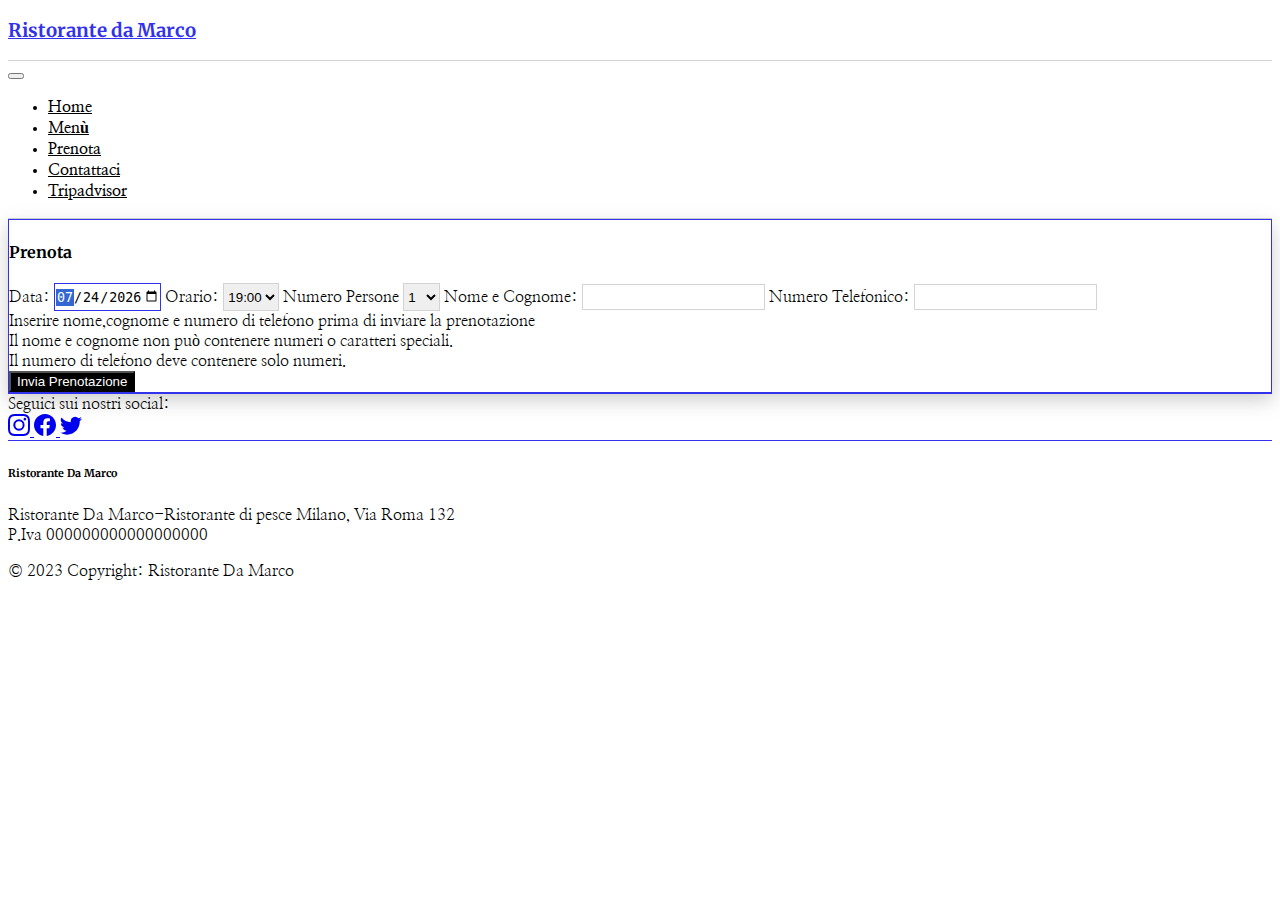
<file: prenota.html>
<!DOCTYPE html>
<html lang="en">
<head>
    <meta charset="UTF-8">
    <meta http-equiv="X-UA-Compatible" content="IE=edge">
    <meta name="viewport" content="width=device-width, initial-scale=1.0">
    <title>Prenota</title>
    <link href="https://cdn.jsdelivr.net/npm/bootstrap@5.3.0-alpha3/dist/css/bootstrap.min.css" rel="stylesheet" integrity="sha384-KK94CHFLLe+nY2dmCWGMq91rCGa5gtU4mk92HdvYe+M/SXH301p5ILy+dN9+nJOZ" crossorigin="anonymous">
    <link rel="stylesheet" href="stile/mainstyle.css">
    <link rel="preconnect" href="https://fonts.googleapis.com">
    <link rel="preconnect" href="https://fonts.gstatic.com" crossorigin>
    <link href="https://fonts.googleapis.com/css2?family=Cormorant+Garamond:wght@700&display=swap" rel="stylesheet">
    <link rel="preconnect" href="https://fonts.googleapis.com">
    <link rel="preconnect" href="https://fonts.gstatic.com" crossorigin>
    <link href="https://fonts.googleapis.com/css2?family=Merriweather:ital,wght@1,700&display=swap" rel="stylesheet">
    <link rel="preconnect" href="https://fonts.googleapis.com">
    <link rel="preconnect" href="https://fonts.gstatic.com" crossorigin>
    <link href="https://fonts.googleapis.com/css2?family=Nanum+Myeongjo&display=swap" rel="stylesheet">
    <link rel="icon" type="image/x-icon" href="stile/img/favicon3.png">
</head>
<body>
  <!-- intestazione sito titolo -->
  <div class="row contenitoreintestazionesito">
    <a href="index.html" class="text-decoration-none">
      <h3 class="fonttitoli text-center py-3">
        Ristorante da Marco
      </h3>
    </a>
  </div>
    <!-- navbar -->
    <nav class="navbar navbar-expand-lg fontpiccolo text-center">
        <div class="container-fluid">
          <button class="navbar-toggler" type="button" data-bs-toggle="collapse" data-bs-target="#navbarNav" aria-controls="navbarNav" aria-expanded="false" aria-label="Toggle navigation">
            <span class="navbar-toggler-icon"></span>
          </button>
          <div class="collapse navbar-collapse" id="navbarNav">
            <ul class="navbar-nav mx-auto">
              <li class="nav-item px-1">
                <a class="nav-link" href="index.html">Home</a>
              </li>
              <li class="nav-item px-1">
                <a class="nav-link" href="menu.html">Menù</a>
              </li>
              <li class="nav-item px-1">
                <a class="nav-link" href="prenota.html">Prenota</a>
              </li>
              <li class="nav-item px-1" >
                <a class="nav-link" href="contattaci.html">Contattaci</a>
              </li>
              <li class="nav-item px-1" >
                <a class="nav-link" href="https://www.tripadvisor.it/" target="_blank">Tripadvisor</a>
              </li>
            </ul>
          </div>
        </div>
      </nav>

      <!-- sezione prenota -->
      <div class="container text-center mt-5 fontpiccolo contenitoreformprenotazioni">
        <div class="row">
          <div class="col-10 col-md-6 mx-auto">
            <h4 class="text-black fonttitoli my-auto mt-4 mb-3">Prenota</h4>
            <form action="">
              <label for="data" class="my-2">Data:</label>
              <input type="date" id="data" name="data" class="text-center d-block mx-auto w-50 inputprenotazioni" required autofocus>
              <label for="email" class="d-block my-2">Orario:</label>
              <select name="orario" id="orario" class="w-50 text-center inputprenotazioni">
                <option value="19:00">19:00</option>
                <option value="19:15">19:15</option>
                <option value="19:30">19:30</option>
                <option value="19:45">19:45</option>
                <option value="20:00">20:00</option>
                <option value="20:15">20:15</option>
                <option value="20:30">20:30</option>
                <option value="20:45">20:45</option>
                <option value="21:00">21:00</option>
                <option value="21:15">21:15</option>
                <option value="21:30">21:30</option>
                <option value="21:45">21:45</option>
                <option value="22:00">22:00</option>
                <option value="22:15">22:15</option>
                <option value="22:30">22:30</option>
                <option value="22:45">22:45</option>
                <option value="23:00">23:00</option>
              </select>
              <label for="password" class="d-block my-2">Numero Persone</label>
              <select name="numeropersone" id="numeropersone" class="w-50 text-center inputprenotazioni">
                <option value="1">1</option>
                <option value="2">2</option>
                <option value="3">3</option>
                <option value="4">4</option>
                <option value="5">5</option>
                <option value="6">6</option>
                <option value="7">7</option>
                <option value="8">8</option>
                <option value="9">9</option>
                <option value="10">10</option>
                <option value="11">11</option>
                <option value="12">12</option>
                <option value="13">13</option>
                <option value="14">14</option>
              </select>
              <label for="username" class="d-block mx-auto my-2">Nome e Cognome:</label>
              <input type="text" id="username" name="username" class="d-block mx-auto w-50 inputprenotazioni text-center">
              <label for="username" class="d-block mx-auto my-2">Numero Telefonico:</label>
              <input type="text" id="cellnumber" name="username" class="d-block mx-auto w-50 inputprenotazioni text-center">
              <!-- alert in caso l'utente commette errori nella prenotazioni -->
              <div class="text-danger border border-danger mt-3 text-center w-100 d-none alertcompilatutticampi">Inserire nome,cognome e numero di telefono prima di inviare la prenotazione</div>
              <div class="text-danger border border-danger mt-3 text-center w-100 d-none alertnomecognome">Il nome e cognome non può contenere numeri o caratteri speciali.</div>
              <div class="text-danger border border-danger mt-3 text-center w-100 d-none alerttelefono">Il numero di telefono deve contenere solo numeri.</div>
              <button type="submit" class="btn mt-4 mb-3 my-1">Invia Prenotazione</button>
            </form>
          </div>
        </div>
      </div>

      <!-- Footer -->
<footer class="text-center text-lg-start text-muted mt-5">
    <!-- Section: Social media -->
    <section class="d-flex justify-content-center justify-content-lg-between p-4 sezionesocialfooter">
      <!-- Left -->
      <div class="me-5 d-none d-lg-block fontpiccolo text-black">
        <span>Seguici sui nostri social:</span>
      </div>
      <!-- Left -->
  
      <!-- Right -->
      <div class="text-black">
          <a href="https://www.instagram.com/" target="_blank" class="text-decoration-none text-black me-4">
            <svg xmlns="http://www.w3.org/2000/svg" width="22" height="22" fill="currentColor" class="bi bi-instagram" viewBox="0 0 16 16">
              <path d="M8 0C5.829 0 5.556.01 4.703.048 3.85.088 3.269.222 2.76.42a3.917 3.917 0 0 0-1.417.923A3.927 3.927 0 0 0 .42 2.76C.222 3.268.087 3.85.048 4.7.01 5.555 0 5.827 0 8.001c0 2.172.01 2.444.048 3.297.04.852.174 1.433.372 1.942.205.526.478.972.923 1.417.444.445.89.719 1.416.923.51.198 1.09.333 1.942.372C5.555 15.99 5.827 16 8 16s2.444-.01 3.298-.048c.851-.04 1.434-.174 1.943-.372a3.916 3.916 0 0 0 1.416-.923c.445-.445.718-.891.923-1.417.197-.509.332-1.09.372-1.942C15.99 10.445 16 10.173 16 8s-.01-2.445-.048-3.299c-.04-.851-.175-1.433-.372-1.941a3.926 3.926 0 0 0-.923-1.417A3.911 3.911 0 0 0 13.24.42c-.51-.198-1.092-.333-1.943-.372C10.443.01 10.172 0 7.998 0h.003zm-.717 1.442h.718c2.136 0 2.389.007 3.232.046.78.035 1.204.166 1.486.275.373.145.64.319.92.599.28.28.453.546.598.92.11.281.24.705.275 1.485.039.843.047 1.096.047 3.231s-.008 2.389-.047 3.232c-.035.78-.166 1.203-.275 1.485a2.47 2.47 0 0 1-.599.919c-.28.28-.546.453-.92.598-.28.11-.704.24-1.485.276-.843.038-1.096.047-3.232.047s-2.39-.009-3.233-.047c-.78-.036-1.203-.166-1.485-.276a2.478 2.478 0 0 1-.92-.598 2.48 2.48 0 0 1-.6-.92c-.109-.281-.24-.705-.275-1.485-.038-.843-.046-1.096-.046-3.233 0-2.136.008-2.388.046-3.231.036-.78.166-1.204.276-1.486.145-.373.319-.64.599-.92.28-.28.546-.453.92-.598.282-.11.705-.24 1.485-.276.738-.034 1.024-.044 2.515-.045v.002zm4.988 1.328a.96.96 0 1 0 0 1.92.96.96 0 0 0 0-1.92zm-4.27 1.122a4.109 4.109 0 1 0 0 8.217 4.109 4.109 0 0 0 0-8.217zm0 1.441a2.667 2.667 0 1 1 0 5.334 2.667 2.667 0 0 1 0-5.334z"/>
            </svg>
          </a>
        <a href="https://it-it.facebook.com/" target="_blank" class="me-4 text-black text-decoration-none">
          <svg xmlns="http://www.w3.org/2000/svg" width="22" height="22" fill="currentColor" class="bi bi-facebook" viewBox="0 0 16 16">
            <path d="M16 8.049c0-4.446-3.582-8.05-8-8.05C3.58 0-.002 3.603-.002 8.05c0 4.017 2.926 7.347 6.75 7.951v-5.625h-2.03V8.05H6.75V6.275c0-2.017 1.195-3.131 3.022-3.131.876 0 1.791.157 1.791.157v1.98h-1.009c-.993 0-1.303.621-1.303 1.258v1.51h2.218l-.354 2.326H9.25V16c3.824-.604 6.75-3.934 6.75-7.951z"/>
          </svg>
        </a>
        <a href="https://twitter.com/?lang=it" target="_blank" class="me-4 text-black text-decoration-none">
          <svg xmlns="http://www.w3.org/2000/svg" width="22" height="22" fill="currentColor" class="bi bi-twitter" viewBox="0 0 16 16">
            <path d="M5.026 15c6.038 0 9.341-5.003 9.341-9.334 0-.14 0-.282-.006-.422A6.685 6.685 0 0 0 16 3.542a6.658 6.658 0 0 1-1.889.518 3.301 3.301 0 0 0 1.447-1.817 6.533 6.533 0 0 1-2.087.793A3.286 3.286 0 0 0 7.875 6.03a9.325 9.325 0 0 1-6.767-3.429 3.289 3.289 0 0 0 1.018 4.382A3.323 3.323 0 0 1 .64 6.575v.045a3.288 3.288 0 0 0 2.632 3.218 3.203 3.203 0 0 1-.865.115 3.23 3.23 0 0 1-.614-.057 3.283 3.283 0 0 0 3.067 2.277A6.588 6.588 0 0 1 .78 13.58a6.32 6.32 0 0 1-.78-.045A9.344 9.344 0 0 0 5.026 15z"/>
          </svg>
        </a>
      </div>
      <!-- Right -->
    </section>
    <!-- Section: Social media -->
  
    <!-- Section: Links  -->
    <section class="pb-0">
      <div class="container text-center text-md-start mt-5">
        <!-- Grid row -->
        <div class="row mt-3">
          <!-- Grid column -->
          <div class="col-md-3 col-lg-4 col-xl-3 mx-auto text-center">
            <!-- Content -->
            <h6 class="text-uppercase fw-bold mb-3 fonttitoli text-black">
              <i class="fas fa-gem me-3"></i>Ristorante Da Marco
            </h6>
            <p class="fontpiccolo text-black">
              Ristorante Da Marco-Ristorante di pesce Milano, Via Roma 132 <br> P.Iva 000000000000000000
            </p>
          </div>
          <!-- Grid column -->
          </div>
      </div>
    </section>
    <!-- Copyright -->
    <div class="text-center pb-4 pt-2 fontpiccolo text-black">
      © 2023 Copyright: Ristorante Da Marco 
    </div>
    <!-- Copyright -->
  </footer>
  <!-- Footer -->




    <script src="javascript/app.js"></script>
    <script src="https://cdn.jsdelivr.net/npm/bootstrap@5.3.0-alpha3/dist/js/bootstrap.bundle.min.js" integrity="sha384-ENjdO4Dr2bkBIFxQpeoTz1HIcje39Wm4jDKdf19U8gI4ddQ3GYNS7NTKfAdVQSZe" crossorigin="anonymous"></script>
</body>
</html>
</file>
<file: stile/mainstyle.css>
.contenitoreintestazionesito {
  border-bottom: 1px solid lightgrey;
  width: 100%;
  margin: auto;
}
.contenitoreintestazionesito a {
  color: #3232ed !important;
}
.contenitoreintestazionesito h2 {
  width: 100%;
}

nav {
  background-color: rgb(255, 255, 255);
  border-bottom: 1px solid lightgrey;
}
nav a, nav .nav-item {
  font-weight: bold;
  color: black !important;
  border-bottom: 1px solid transparent;
  transition: border-bottom-color 0.2s ease-in-out;
}
nav a:hover {
  color: #3232ed !important;
}

.sezionesocialfooter {
  border-bottom: 1px solid #3232ed;
  border-top: 1px solid #3232ed;
}

.fontpiccolo {
  font-family: "Nanum Myeongjo", serif;
}

.fonttitoli {
  font-family: "Merriweather", serif;
}

.contenitoreimgmarehome {
  background-image: url("img/ristoranti-sul-mare.jpg");
  background-size: cover;
  background-position: center;
  background-repeat: no-repeat;
  height: 80vh;
}

@media screen and (max-width: 992px) {
  .contenitoreimgmarehome {
    height: 65vh;
  }
}
@media screen and (max-width: 452px) {
  .contenitoreimgmarehome {
    height: 35vh;
  }
}
@media screen and (max-width: 2500px) {
  .contenitoretitoloimg {
    position: relative;
    left: 50%;
    top: 85%;
    transform: translate(-50%, -50%);
  }
}
@media screen and (max-width: 992px) {
  .contenitoretitoloimg {
    position: relative;
    left: 50%;
    bottom: 85%;
    transform: translate(-50%, -50%);
  }
}
@media screen and (max-width: 552px) {
  .contenitoretitoloimg {
    position: relative;
    left: 50%;
    bottom: 85%;
    transform: translate(-50%, -50%);
  }
}
@media screen and (max-width: 452px) {
  .contenitoretitoloimg {
    position: relative;
    left: 50%;
    top: 85%;
    transform: translate(-50%, -50%);
  }
}
.colonnaprimafotohome {
  position: relative;
}

.colonnaprimafotohome img {
  width: 100%;
  height: 100%;
  -o-object-fit: cover;
     object-fit: cover;
}

.colonnasecondafotohome {
  position: relative;
}

.colonnasecondafotohome img {
  width: 100%;
  height: 100%;
  -o-object-fit: cover;
     object-fit: cover;
}

.contenitorerecensioni {
  border: 1px solid #3232ed;
  box-shadow: rgba(109, 109, 109, 0.35) 0px 7px 18px;
}
.contenitorerecensioni h3 {
  border-bottom: 1px solid #3232ed;
}

@media screen and (max-width: 575px) {
  .contenitorerecensioni {
    width: 85%;
  }
}
.contenitoreformprenotazioni .col-10 {
  border: 1px solid #3232ed;
  box-shadow: rgba(109, 109, 109, 0.35) 0px 7px 18px;
}
.contenitoreformprenotazioni .inputprenotazioni {
  padding-top: 0.5vh;
  padding-bottom: 0.5vh;
  border: 1px solid lightgrey;
  cursor: pointer;
}
.contenitoreformprenotazioni .inputprenotazioni:focus {
  outline: none;
  border: 1px solid #3232ed;
}
.contenitoreformprenotazioni #id {
  cursor: pointer;
}
.contenitoreformprenotazioni button {
  background-color: black;
  color: rgb(255, 255, 255);
}
.contenitoreformprenotazioni button:hover {
  background-color: rgb(255, 255, 255);
  color: #3232ed;
  border: 1px solid #3232ed;
}

.contenitoricontatti .col-10 {
  border: 1px solid #3232ed;
  box-shadow: rgba(109, 109, 109, 0.35) 0px 7px 18px;
}

.gridantipastimenu ul, .gridprimimenu ul, .gridasecondi ul, .griddessert ul {
  list-style-type: none;
}
.gridantipastimenu .colonnafotoantipasti, .gridprimimenu .colonnafotoantipasti, .gridasecondi .colonnafotoantipasti, .griddessert .colonnafotoantipasti {
  position: relative;
}
.gridantipastimenu .colonnafotoantipasti img, .gridprimimenu .colonnafotoantipasti img, .gridasecondi .colonnafotoantipasti img, .griddessert .colonnafotoantipasti img {
  width: 100%;
  height: 100%;
  -o-object-fit: cover;
     object-fit: cover;
}
.gridantipastimenu .colonnafotoprimi, .gridprimimenu .colonnafotoprimi, .gridasecondi .colonnafotoprimi, .griddessert .colonnafotoprimi {
  position: relative;
}
.gridantipastimenu .colonnafotoprimi img, .gridprimimenu .colonnafotoprimi img, .gridasecondi .colonnafotoprimi img, .griddessert .colonnafotoprimi img {
  width: 100%;
  height: 100%;
  -o-object-fit: cover;
     object-fit: cover;
}
.gridantipastimenu .colonnafotosecondi, .gridprimimenu .colonnafotosecondi, .gridasecondi .colonnafotosecondi, .griddessert .colonnafotosecondi {
  position: relative;
}
.gridantipastimenu .colonnafotosecondi img, .gridprimimenu .colonnafotosecondi img, .gridasecondi .colonnafotosecondi img, .griddessert .colonnafotosecondi img {
  width: 100%;
  height: 100%;
  -o-object-fit: cover;
     object-fit: cover;
}
.gridantipastimenu .colonnafotodessert, .gridprimimenu .colonnafotodessert, .gridasecondi .colonnafotodessert, .griddessert .colonnafotodessert {
  position: relative;
}
.gridantipastimenu .colonnafotodessert img, .gridprimimenu .colonnafotodessert img, .gridasecondi .colonnafotodessert img, .griddessert .colonnafotodessert img {
  width: 100%;
  height: 100%;
  -o-object-fit: cover;
     object-fit: cover;
}
@media screen and (max-width: 768px) {
  .gridantipastimenu .colonnalistamenu, .gridprimimenu .colonnalistamenu, .gridasecondi .colonnalistamenu, .griddessert .colonnalistamenu {
    text-align: left !important;
  }
}

.iframegooglemap {
  width: 100%;
  height: 100%;
}/*# sourceMappingURL=mainstyle.css.map */
</file>
